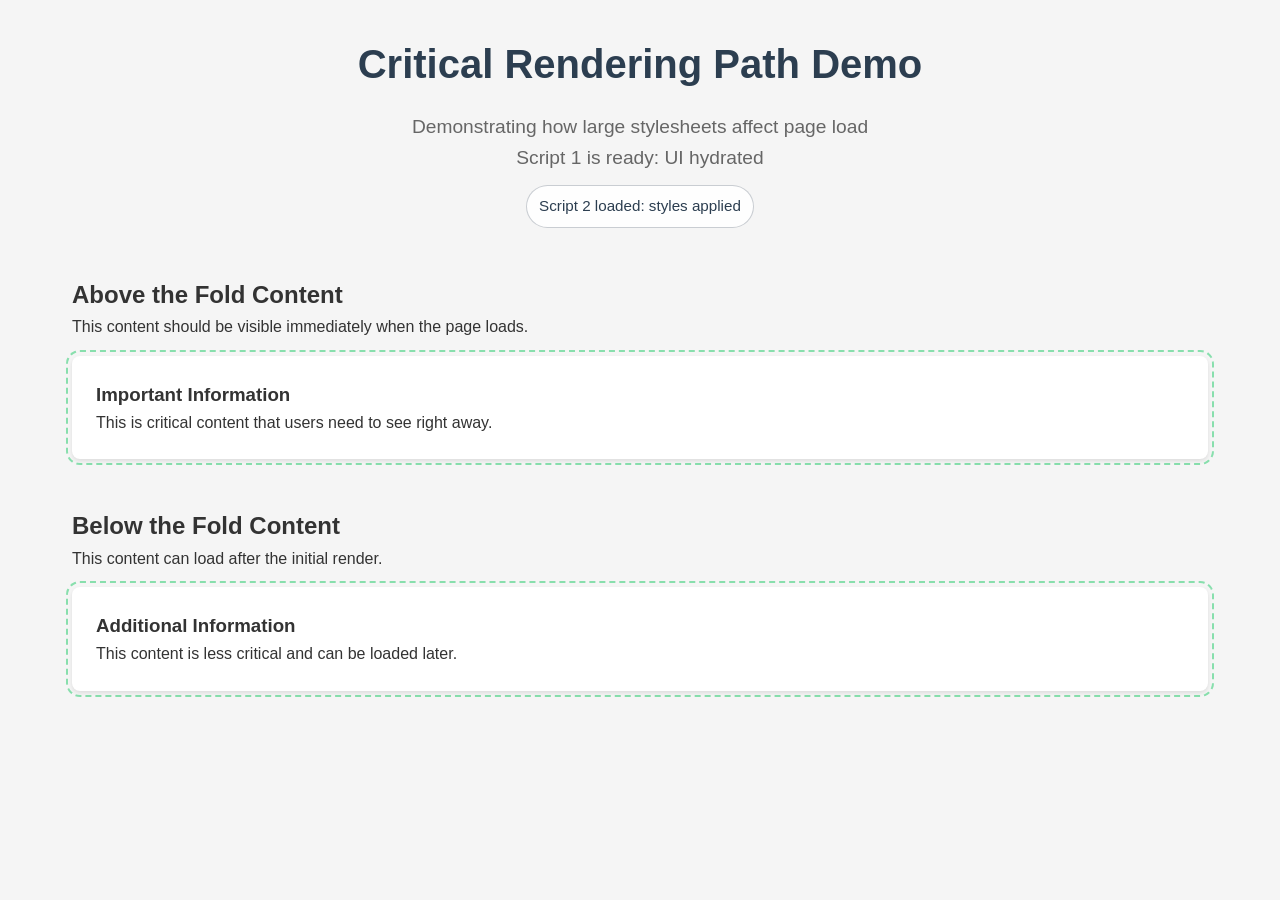
<file: index.html>
<!DOCTYPE html>
<html lang="en">

<head>
  <!-- Meta tags -->
  <!-- charset meta tag tells the browser to use UTF-8 encoding when interpreting the HTML document. 
  It's crucial to include this tag early in your HTML document (ideally within the first 1024 bytes) 
  to ensure proper character rendering.
  Without UTF-8, you might encounter issues like:
  - Question marks (?) instead of special characters
  - Random symbols instead of proper text
  - Broken emoji displays
  - Incorrect rendering of non-English text
  This is why UTF-8 has become the de facto standard for web development 
  and is recommended by the W3C (World Wide Web Consortium). -->
  <meta charset="UTF-8">
  <!-- Controls how a webpage is displayed on mobile devices
  Without this tag, mobile browsers might render the page as if it 
  were on a desktop screen, causing users to need to zoom and pan -->
  <meta name="viewport" content="width=device-width,initial-scale=1.0">
  <!-- Title -->
  <title>Critical Rendering Path Demo</title>
  <!-- This large stylesheet will block rendering -->
  <link rel="stylesheet" href="styles.css">
  <!-- Blocking scripts (no defer/async): these will block HTML parsing -->
  <script src="large-script-1.js"></script>
  <script src="large-script-2.js"></script>
</head>
<!-- "Above the fold" content refers to the portion of a webpage that is visible to users 
 without having to scroll down. The term comes from the newspaper industry, 
 where the most important content was placed above the physical fold of the newspaper. -->

<body>
  <div class="container">
    <header>
      <h1>Critical Rendering Path Demo</h1>
      <p class="subtitle">Demonstrating how large stylesheets affect page load</p>
    </header>

    <main>
      <section class="content">
        <h2>Above the Fold Content</h2>
        <p>This content should be visible immediately when the page loads.</p>
        <div class="card">
          <h3>Important Information</h3>
          <p>This is critical content that users need to see right away.</p>
        </div>
      </section>

      <section class="content">
        <h2>Below the Fold Content</h2>
        <p>This content can load after the initial render.</p>
        <div class="card">
          <h3>Additional Information</h3>
          <p>This content is less critical and can be loaded later.</p>
        </div>
      </section>
    </main>
  </div>
</body>

</html>
</file>
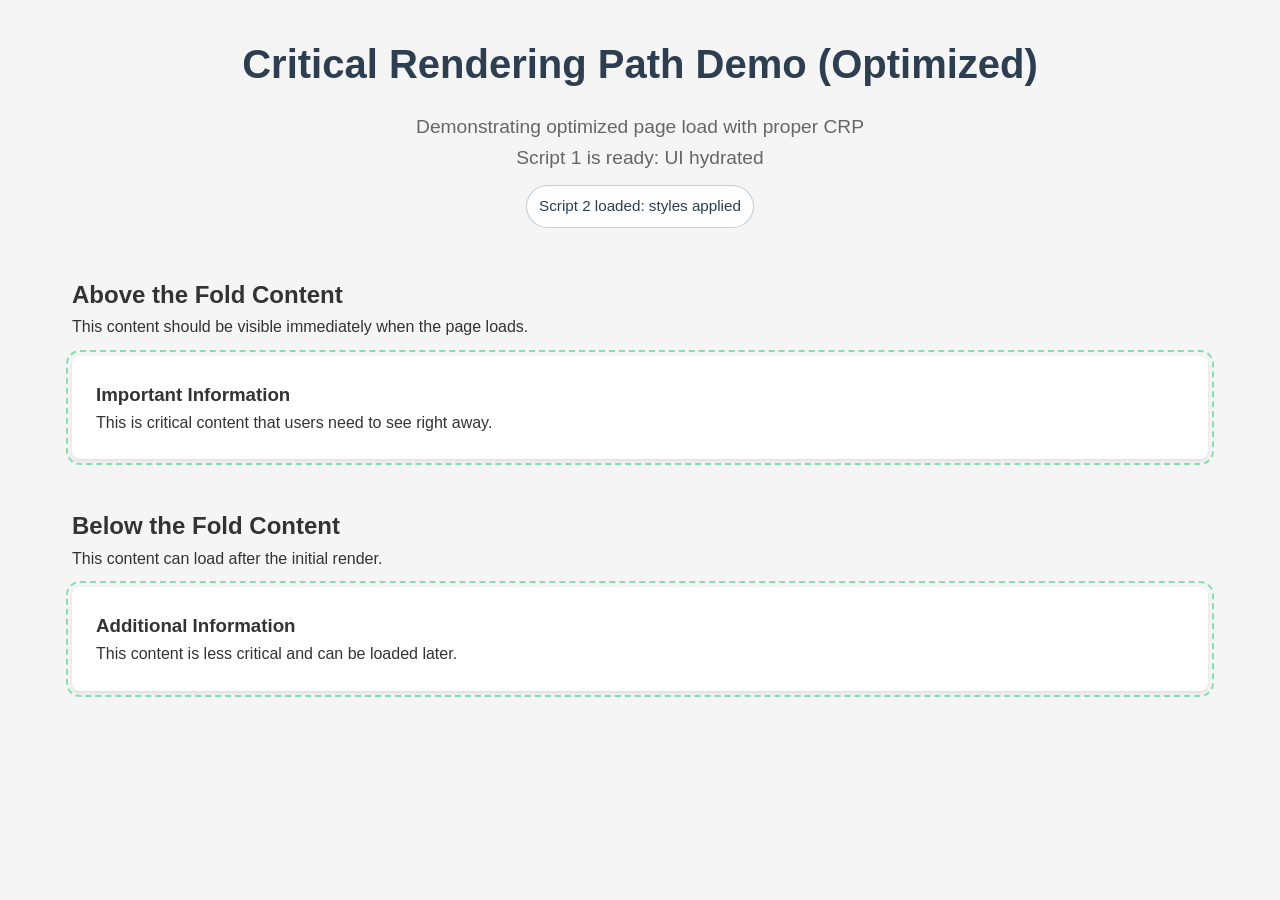
<file: optimized.html>
<!DOCTYPE html>
<html lang="en">

<head>
  <meta charset="UTF-8">
  <meta name="viewport" content="width=device-width,initial-scale=1.0">
  <title>Critical Rendering Path Demo (Optimized)</title>
  <!-- Inline critical CSS -->
  <style>
    /* Critical CSS that's needed for above-the-fold content */
    * {
      margin: 0;
      padding: 0;
      box-sizing: border-box;
    }

    body {
      font-family: -apple-system, BlinkMacSystemFont, 'Segoe UI', Roboto, Oxygen, Ubuntu, Cantarell, sans-serif;
      line-height: 1.6;
      color: #333;
      background-color: #f5f5f5;
    }

    .container {
      max-width: 1200px;
      margin: 0 auto;
      padding: 2rem;
    }

    header {
      text-align: center;
      margin-bottom: 3rem;
    }

    h1 {
      font-size: 2.5rem;
      color: #2c3e50;
      margin-bottom: 1rem;
    }

    .subtitle {
      font-size: 1.2rem;
      color: #666;
    }

    .content {
      margin-bottom: 3rem;
    }

    .card {
      background: white;
      border-radius: 8px;
      padding: 1.5rem;
      box-shadow: 0 2px 4px rgba(0, 0, 0, 0.1);
      margin: 1rem 0;
    }
  </style>
  <!-- Load non-critical CSS asynchronously -->
  <!-- Normal CSS loading:
  HTML → Download CSS → Parse CSS → Render Page
  (Blocks rendering)

  Async CSS loading:
  HTML → Download CSS (in parallel) → Parse CSS → Apply CSS
  (Doesn't block rendering) -->
  <link rel="preload" href="styles.css" as="style" onload="this.onload=null;this.rel='stylesheet'">
  <noscript>
    <link rel="stylesheet" href="styles.css">
  </noscript>
  <!--
    JS CRP (vs index.html):
    - defer in head: fetch runs in parallel with parsing; execution after parse (no extra <link
      rel="preload"> needed here—preload for scripts is only a <link>, and a nearby defer script
      is already discovered early; use <link rel="preload" as="script"> when the script tag is
      much later, e.g. end of body, so fetch starts sooner).
    - large-script-bundle.js defers CPU with requestIdleCallback so the main thread can paint the
      LCP candidate (hero) before the same loops run.
  -->
  <script src="large-script-bundle.js" defer></script>
</head>

<body>
  <div class="container">
    <header>
      <h1>Critical Rendering Path Demo (Optimized)</h1>
      <p class="subtitle">Demonstrating optimized page load with proper CRP</p>
    </header>

    <main>
      <section class="content">
        <h2>Above the Fold Content</h2>
        <p>This content should be visible immediately when the page loads.</p>
        <div class="card">
          <h3>Important Information</h3>
          <p>This is critical content that users need to see right away.</p>
        </div>
      </section>

      <section class="content">
        <h2>Below the Fold Content</h2>
        <p>This content can load after the initial render.</p>
        <div class="card">
          <h3>Additional Information</h3>
          <p>This content is less critical and can be loaded later.</p>
        </div>
      </section>
    </main>
  </div>
</body>

</html>
</file>
<file: styles.css>
/* Base styles */
* {
  margin: 0;
  padding: 0;
  box-sizing: border-box;
}

body {
  font-family: -apple-system, BlinkMacSystemFont, "Segoe UI", Roboto, Oxygen,
    Ubuntu, Cantarell, sans-serif;
  line-height: 1.6;
  color: #333;
  background-color: #f5f5f5;
}

.container {
  max-width: 1200px;
  margin: 0 auto;
  padding: 2rem;
}

header {
  text-align: center;
  margin-bottom: 3rem;
}

h1 {
  font-size: 2.5rem;
  color: #2c3e50;
  margin-bottom: 1rem;
}

.subtitle {
  font-size: 1.2rem;
  color: #666;
}

.content {
  margin-bottom: 3rem;
}

.card {
  background: white;
  border-radius: 8px;
  padding: 1.5rem;
  box-shadow: 0 2px 4px rgba(0, 0, 0, 0.1);
  margin: 1rem 0;
}

/* Generate a large number of unused styles to simulate a large stylesheet */
/* These styles will never be used but will make the stylesheet larger */
.unused-1 {
  color: #000;
}
.unused-2 {
  color: #111;
}
.unused-3 {
  color: #222;
}
.unused-4 {
  color: #333;
}
.unused-5 {
  color: #444;
}
.unused-6 {
  color: #555;
}
.unused-7 {
  color: #666;
}
.unused-8 {
  color: #777;
}
.unused-9 {
  color: #888;
}
.unused-10 {
  color: #999;
}
/* ... and so on for many more unused styles ... */

/* Add more unused styles to make the file larger */
@media (min-width: 768px) {
  .unused-1 {
    color: #000;
  }
  .unused-2 {
    color: #111;
  }
  .unused-3 {
    color: #222;
  }
  /* ... more unused styles ... */
}

@media (min-width: 1024px) {
  .unused-1 {
    color: #000;
  }
  .unused-2 {
    color: #111;
  }
  .unused-3 {
    color: #222;
  }
  /* ... more unused styles ... */
}

/* Add many more media queries with unused styles */
@media (min-width: 1200px) {
  .unused-1 {
    color: #000;
  }
  .unused-2 {
    color: #111;
  }
  .unused-3 {
    color: #222;
  }
  /* ... more unused styles ... */
}

/* Add more unused styles with different selectors */
[data-theme="dark"] .unused-1 {
  color: #fff;
}
[data-theme="dark"] .unused-2 {
  color: #eee;
}
[data-theme="dark"] .unused-3 {
  color: #ddd;
}
/* ... more unused styles ... */

/* Add more unused styles with pseudo-classes */
.unused-1:hover {
  color: #000;
}
.unused-2:hover {
  color: #111;
}
.unused-3:hover {
  color: #222;
}
/* ... more unused styles ... */

/* Add more unused styles with pseudo-elements */
.unused-1::before {
  content: "";
}
.unused-2::before {
  content: "";
}
.unused-3::before {
  content: "";
}
/* ... more unused styles ... */

/* Add complex nested selectors */
.card:hover .card-title {
  transform: scale(1.05);
  transition: transform 0.3s ease;
}

.card:hover .card-content {
  opacity: 0.8;
  transition: opacity 0.3s ease;
}

/* Add more unused styles with complex selectors */
.unused-1:hover .unused-2 {
  color: #000;
  background: linear-gradient(to right, #000, #fff);
}

.unused-2:hover .unused-3 {
  color: #111;
  background: linear-gradient(to left, #111, #eee);
}

/* Add more media queries with complex styles */
@media (min-width: 768px) and (max-width: 1024px) {
  .unused-1 {
    color: #000;
    background: linear-gradient(45deg, #000, #fff);
    transform: rotate(5deg);
    transition: all 0.3s ease;
  }

  .unused-2 {
    color: #111;
    background: linear-gradient(-45deg, #111, #eee);
    transform: rotate(-5deg);
    transition: all 0.3s ease;
  }
}

/* Add more complex animations */
@keyframes spin {
  0% {
    transform: rotate(0deg);
  }
  100% {
    transform: rotate(360deg);
  }
}

@keyframes fade {
  0% {
    opacity: 0;
  }
  50% {
    opacity: 0.5;
  }
  100% {
    opacity: 1;
  }
}

/* Add more unused styles with animations */
.unused-1 {
  animation: spin 2s linear infinite;
}

.unused-2 {
  animation: fade 3s ease-in-out infinite;
}

/* Add more complex selectors with pseudo-elements */
.unused-1::before,
.unused-1::after {
  content: "";
  position: absolute;
  width: 100%;
  height: 100%;
  background: linear-gradient(45deg, #000, #fff);
  opacity: 0.5;
  transition: all 0.3s ease;
}

/* Add more unused styles with complex transforms */
.unused-2 {
  transform: perspective(1000px) rotateX(45deg) rotateY(45deg);
  transition: transform 0.5s ease;
}

/* Add more unused styles with complex filters */
.unused-3 {
  filter: blur(5px) brightness(1.2) contrast(1.5);
  transition: filter 0.3s ease;
}

/* Add more unused styles with complex backgrounds */
.unused-4 {
  background: linear-gradient(45deg, #000, #fff),
    radial-gradient(circle, #000, #fff),
    repeating-linear-gradient(45deg, #000, #fff 10px);
  background-blend-mode: multiply, screen, overlay;
}

/* Add more unused styles with complex box-shadows */
.unused-5 {
  box-shadow: 0 0 10px rgba(0, 0, 0, 0.5), 0 0 20px rgba(0, 0, 0, 0.3),
    0 0 30px rgba(0, 0, 0, 0.1);
}

/* Add more unused styles with complex text effects */
.unused-6 {
  text-shadow: 2px 2px 0 #000, 4px 4px 0 #111, 6px 6px 0 #222;
}

/* Add more unused styles with complex borders */
.unused-7 {
  border: 2px solid #000, 4px solid #111, 6px solid #222;
  border-radius: 10px;
}

/* Add more unused styles with complex transitions */
.unused-8 {
  transition: all 0.3s ease, transform 0.5s ease, opacity 0.7s ease,
    background 0.9s ease;
}

/* Add more unused styles with complex transforms */
.unused-9 {
  transform: translateX(10px) translateY(20px) rotate(45deg) scale(1.2)
    skew(10deg);
}

/* Add more unused styles with complex backgrounds */
.unused-10 {
  background: linear-gradient(45deg, #000, #fff),
    url("data:image/svg+xml,<svg>...</svg>"),
    radial-gradient(circle, #000, #fff);
  background-size: 100% 100%, 50% 50%, 200% 200%;
  background-position: center, top left, bottom right;
  background-repeat: no-repeat, repeat, repeat-x;
}

/* Add more unused styles with complex animations */
@keyframes complex {
  0% {
    transform: translateX(0) rotate(0);
    opacity: 1;
    background: #000;
  }
  25% {
    transform: translateX(100px) rotate(90deg);
    opacity: 0.5;
    background: #333;
  }
  50% {
    transform: translateX(0) rotate(180deg);
    opacity: 1;
    background: #666;
  }
  75% {
    transform: translateX(-100px) rotate(270deg);
    opacity: 0.5;
    background: #999;
  }
  100% {
    transform: translateX(0) rotate(360deg);
    opacity: 1;
    background: #fff;
  }
}

.unused-11 {
  animation: complex 5s ease-in-out infinite;
}

/* Add more unused styles with complex selectors and pseudo-classes */
.unused-12:hover:active:focus {
  color: #000;
  background: #fff;
  transform: scale(1.2);
  transition: all 0.3s ease;
}

/* Add more unused styles with complex media queries */
@media (min-width: 768px) and (max-width: 1024px) and (orientation: landscape) {
  .unused-13 {
    color: #000;
    background: #fff;
    transform: rotate(45deg);
    transition: all 0.3s ease;
  }
}

/* Add more unused styles with complex attribute selectors */
[data-theme="dark"][data-size="large"][data-variant="primary"] {
  color: #fff;
  background: #000;
  padding: 2rem;
  margin: 1rem;
  border-radius: 10px;
  box-shadow: 0 0 20px rgba(0, 0, 0, 0.5);
}

/* Add more unused styles with complex combinators */
.unused-14 > .unused-15 + .unused-16 ~ .unused-17 {
  color: #000;
  background: #fff;
  padding: 1rem;
  margin: 0.5rem;
  border: 1px solid #ccc;
}

/* Add more unused styles with complex pseudo-elements */
.unused-18::before,
.unused-18::after {
  content: "";
  position: absolute;
  width: 100%;
  height: 100%;
  background: linear-gradient(45deg, #000, #fff);
  opacity: 0.5;
  transition: all 0.3s ease;
  transform: rotate(45deg);
  filter: blur(5px);
  box-shadow: 0 0 10px rgba(0, 0, 0, 0.5);
}

/* Add more unused styles with complex transforms and transitions */
.unused-19 {
  transform: perspective(1000px) rotateX(45deg) rotateY(45deg) rotateZ(45deg)
    translateZ(100px) scale(1.2) skew(10deg, 20deg);
  transition: transform 0.5s ease, opacity 0.3s ease, background 0.7s ease,
    box-shadow 0.9s ease;
}

/* Add more unused styles with complex backgrounds and filters */
.unused-20 {
  background: linear-gradient(45deg, #000, #fff),
    radial-gradient(circle, #000, #fff),
    repeating-linear-gradient(45deg, #000, #fff 10px);
  background-blend-mode: multiply, screen, overlay;
  filter: blur(5px) brightness(1.2) contrast(1.5) grayscale(0.5)
    hue-rotate(45deg) invert(0.2) opacity(0.8) saturate(1.5) sepia(0.3);
}

/* Generate thousands of unused styles with different patterns */
/* Pattern 1: Complex gradients with different angles */
.unused-gradient-1 {
  background: linear-gradient(0deg, #000, #fff);
}
.unused-gradient-2 {
  background: linear-gradient(1deg, #000, #fff);
}
.unused-gradient-3 {
  background: linear-gradient(2deg, #000, #fff);
}
.unused-gradient-4 {
  background: linear-gradient(3deg, #000, #fff);
}
.unused-gradient-5 {
  background: linear-gradient(4deg, #000, #fff);
}
/* ... continue for all 360 degrees ... */

/* Pattern 2: Complex transforms with different values */
.unused-transform-1 {
  transform: rotate(1deg) scale(1.1);
}
.unused-transform-2 {
  transform: rotate(2deg) scale(1.2);
}
.unused-transform-3 {
  transform: rotate(3deg) scale(1.3);
}
.unused-transform-4 {
  transform: rotate(4deg) scale(1.4);
}
.unused-transform-5 {
  transform: rotate(5deg) scale(1.5);
}
/* ... continue for more combinations ... */

/* Pattern 3: Complex box-shadows with different values */
.unused-shadow-1 {
  box-shadow: 1px 1px 1px rgba(0, 0, 0, 0.1);
}
.unused-shadow-2 {
  box-shadow: 2px 2px 2px rgba(0, 0, 0, 0.2);
}
.unused-shadow-3 {
  box-shadow: 3px 3px 3px rgba(0, 0, 0, 0.3);
}
.unused-shadow-4 {
  box-shadow: 4px 4px 4px rgba(0, 0, 0, 0.4);
}
.unused-shadow-5 {
  box-shadow: 5px 5px 5px rgba(0, 0, 0, 0.5);
}
/* ... continue for more combinations ... */

/* Pattern 4: Complex filters with different values */
.unused-filter-1 {
  filter: blur(1px) brightness(1.1);
}
.unused-filter-2 {
  filter: blur(2px) brightness(1.2);
}
.unused-filter-3 {
  filter: blur(3px) brightness(1.3);
}
.unused-filter-4 {
  filter: blur(4px) brightness(1.4);
}
.unused-filter-5 {
  filter: blur(5px) brightness(1.5);
}
/* ... continue for more combinations ... */

/* Pattern 5: Complex animations with different durations */
@keyframes unused-anim-1 {
  0% {
    transform: translateX(0);
  }
  100% {
    transform: translateX(10px);
  }
}
@keyframes unused-anim-2 {
  0% {
    transform: translateX(0);
  }
  100% {
    transform: translateX(20px);
  }
}
@keyframes unused-anim-3 {
  0% {
    transform: translateX(0);
  }
  100% {
    transform: translateX(30px);
  }
}
/* ... continue for more animations ... */

/* Pattern 6: Complex media queries with different breakpoints */
@media (min-width: 100px) {
  .unused-mq-1 {
    color: #000;
  }
}
@media (min-width: 200px) {
  .unused-mq-2 {
    color: #111;
  }
}
@media (min-width: 300px) {
  .unused-mq-3 {
    color: #222;
  }
}
@media (min-width: 400px) {
  .unused-mq-4 {
    color: #333;
  }
}
@media (min-width: 500px) {
  .unused-mq-5 {
    color: #444;
  }
}
/* ... continue for more breakpoints ... */

/* Pattern 7: Complex pseudo-elements with different content */
.unused-pseudo-1::before {
  content: "1";
}
.unused-pseudo-2::before {
  content: "2";
}
.unused-pseudo-3::before {
  content: "3";
}
.unused-pseudo-4::before {
  content: "4";
}
.unused-pseudo-5::before {
  content: "5";
}
/* ... continue for more content ... */

/* Pattern 8: Complex transitions with different timings */
.unused-transition-1 {
  transition: all 0.1s ease;
}
.unused-transition-2 {
  transition: all 0.2s ease;
}
.unused-transition-3 {
  transition: all 0.3s ease;
}
.unused-transition-4 {
  transition: all 0.4s ease;
}
.unused-transition-5 {
  transition: all 0.5s ease;
}
/* ... continue for more timings ... */

/* Pattern 9: Complex backgrounds with different positions */
.unused-bg-1 {
  background-position: 0% 0%;
}
.unused-bg-2 {
  background-position: 10% 10%;
}
.unused-bg-3 {
  background-position: 20% 20%;
}
.unused-bg-4 {
  background-position: 30% 30%;
}
.unused-bg-5 {
  background-position: 40% 40%;
}
/* ... continue for more positions ... */

/* Pattern 10: Complex text effects with different values */
.unused-text-1 {
  text-shadow: 1px 1px 1px #000;
}
.unused-text-2 {
  text-shadow: 2px 2px 2px #111;
}
.unused-text-3 {
  text-shadow: 3px 3px 3px #222;
}
.unused-text-4 {
  text-shadow: 4px 4px 4px #333;
}
.unused-text-5 {
  text-shadow: 5px 5px 5px #444;
}
/* ... continue for more effects ... */

/* Pattern 11: Complex borders with different styles */
.unused-border-1 {
  border: 1px solid #000;
}
.unused-border-2 {
  border: 2px solid #111;
}
.unused-border-3 {
  border: 3px solid #222;
}
.unused-border-4 {
  border: 4px solid #333;
}
.unused-border-5 {
  border: 5px solid #444;
}
/* ... continue for more styles ... */

/* Pattern 12: Complex flexbox properties */
.unused-flex-1 {
  flex: 1 1 0%;
}
.unused-flex-2 {
  flex: 1 2 0%;
}
.unused-flex-3 {
  flex: 1 3 0%;
}
.unused-flex-4 {
  flex: 1 4 0%;
}
.unused-flex-5 {
  flex: 1 5 0%;
}
/* ... continue for more combinations ... */

/* Pattern 13: Complex grid properties */
.unused-grid-1 {
  grid-template-columns: repeat(1, 1fr);
}
.unused-grid-2 {
  grid-template-columns: repeat(2, 1fr);
}
.unused-grid-3 {
  grid-template-columns: repeat(3, 1fr);
}
.unused-grid-4 {
  grid-template-columns: repeat(4, 1fr);
}
.unused-grid-5 {
  grid-template-columns: repeat(5, 1fr);
}
/* ... continue for more combinations ... */

/* Pattern 14: Complex color combinations */
.unused-color-1 {
  color: rgb(0, 0, 0);
}
.unused-color-2 {
  color: rgb(10, 10, 10);
}
.unused-color-3 {
  color: rgb(20, 20, 20);
}
.unused-color-4 {
  color: rgb(30, 30, 30);
}
.unused-color-5 {
  color: rgb(40, 40, 40);
}
/* ... continue for more colors ... */

/* Pattern 15: Complex margin/padding combinations */
.unused-spacing-1 {
  margin: 1px;
  padding: 1px;
}
.unused-spacing-2 {
  margin: 2px;
  padding: 2px;
}
.unused-spacing-3 {
  margin: 3px;
  padding: 3px;
}
.unused-spacing-4 {
  margin: 4px;
  padding: 4px;
}
.unused-spacing-5 {
  margin: 5px;
  padding: 5px;
}
/* ... continue for more combinations ... */

/* Pattern 16: Complex font combinations */
.unused-font-1 {
  font-size: 1px;
  line-height: 1;
}
.unused-font-2 {
  font-size: 2px;
  line-height: 1.2;
}
.unused-font-3 {
  font-size: 3px;
  line-height: 1.4;
}
.unused-font-4 {
  font-size: 4px;
  line-height: 1.6;
}
.unused-font-5 {
  font-size: 5px;
  line-height: 1.8;
}
/* ... continue for more combinations ... */

/* Pattern 17: Complex opacity combinations */
.unused-opacity-1 {
  opacity: 0.1;
}
.unused-opacity-2 {
  opacity: 0.2;
}
.unused-opacity-3 {
  opacity: 0.3;
}
.unused-opacity-4 {
  opacity: 0.4;
}
.unused-opacity-5 {
  opacity: 0.5;
}
/* ... continue for more values ... */

/* Pattern 18: Complex z-index combinations */
.unused-z-1 {
  z-index: 1;
}
.unused-z-2 {
  z-index: 2;
}
.unused-z-3 {
  z-index: 3;
}
.unused-z-4 {
  z-index: 4;
}
.unused-z-5 {
  z-index: 5;
}
/* ... continue for more values ... */

/* Pattern 19: Complex position combinations */
.unused-position-1 {
  position: relative;
  top: 1px;
}
.unused-position-2 {
  position: relative;
  top: 2px;
}
.unused-position-3 {
  position: relative;
  top: 3px;
}
.unused-position-4 {
  position: relative;
  top: 4px;
}
.unused-position-5 {
  position: relative;
  top: 5px;
}
/* ... continue for more combinations ... */

/* Pattern 20: Complex display combinations */
.unused-display-1 {
  display: block;
}
.unused-display-2 {
  display: inline;
}
.unused-display-3 {
  display: inline-block;
}
.unused-display-4 {
  display: flex;
}
.unused-display-5 {
  display: grid;
}
/* ... continue for more combinations ... */

/* Pattern 21: Complex overflow combinations */
.unused-overflow-1 {
  overflow: hidden;
}
.unused-overflow-2 {
  overflow: auto;
}
.unused-overflow-3 {
  overflow: scroll;
}
.unused-overflow-4 {
  overflow: visible;
}
.unused-overflow-5 {
  overflow: clip;
}
/* ... continue for more combinations ... */

/* Pattern 22: Complex visibility combinations */
.unused-visibility-1 {
  visibility: visible;
}
.unused-visibility-2 {
  visibility: hidden;
}
.unused-visibility-3 {
  visibility: collapse;
}
.unused-visibility-4 {
  visibility: initial;
}
.unused-visibility-5 {
  visibility: inherit;
}
/* ... continue for more combinations ... */

/* Pattern 23: Complex cursor combinations */
.unused-cursor-1 {
  cursor: pointer;
}
.unused-cursor-2 {
  cursor: default;
}
.unused-cursor-3 {
  cursor: move;
}
.unused-cursor-4 {
  cursor: text;
}
.unused-cursor-5 {
  cursor: wait;
}
/* ... continue for more combinations ... */

/* Pattern 24: Complex pointer-events combinations */
.unused-pointer-1 {
  pointer-events: auto;
}
.unused-pointer-2 {
  pointer-events: none;
}
.unused-pointer-3 {
  pointer-events: all;
}
.unused-pointer-4 {
  pointer-events: visible;
}
.unused-pointer-5 {
  pointer-events: visiblePainted;
}
/* ... continue for more combinations ... */

/* Pattern 25: Complex user-select combinations */
.unused-select-1 {
  user-select: none;
}
.unused-select-2 {
  user-select: auto;
}
.unused-select-3 {
  user-select: text;
}
.unused-select-4 {
  user-select: contain;
}
.unused-select-5 {
  user-select: all;
}
/* ... continue for more combinations ... */

/* Pattern 26: Complex white-space combinations */
.unused-whitespace-1 {
  white-space: normal;
}
.unused-whitespace-2 {
  white-space: nowrap;
}
.unused-whitespace-3 {
  white-space: pre;
}
.unused-whitespace-4 {
  white-space: pre-wrap;
}
.unused-whitespace-5 {
  white-space: pre-line;
}
/* ... continue for more combinations ... */

/* Pattern 27: Complex word-break combinations */
.unused-wordbreak-1 {
  word-break: normal;
}
.unused-wordbreak-2 {
  word-break: break-all;
}
.unused-wordbreak-3 {
  word-break: keep-all;
}
.unused-wordbreak-4 {
  word-break: break-word;
}
.unused-wordbreak-5 {
  word-break: break-spaces;
}
/* ... continue for more combinations ... */

/* Pattern 28: Complex text-align combinations */
.unused-textalign-1 {
  text-align: left;
}
.unused-textalign-2 {
  text-align: right;
}
.unused-textalign-3 {
  text-align: center;
}
.unused-textalign-4 {
  text-align: justify;
}
.unused-textalign-5 {
  text-align: start;
}
/* ... continue for more combinations ... */

/* Pattern 29: Complex text-decoration combinations */
.unused-textdecoration-1 {
  text-decoration: none;
}
.unused-textdecoration-2 {
  text-decoration: underline;
}
.unused-textdecoration-3 {
  text-decoration: overline;
}
.unused-textdecoration-4 {
  text-decoration: line-through;
}
.unused-textdecoration-5 {
  text-decoration: blink;
}
/* ... continue for more combinations ... */

/* Pattern 30: Complex text-transform combinations */
.unused-texttransform-1 {
  text-transform: none;
}
.unused-texttransform-2 {
  text-transform: capitalize;
}
.unused-texttransform-3 {
  text-transform: uppercase;
}
.unused-texttransform-4 {
  text-transform: lowercase;
}
.unused-texttransform-5 {
  text-transform: full-width;
}
/* ... continue for more combinations ... */

/* Pattern 31: Complex background-size combinations */
.unused-bgsize-1 {
  background-size: 100% 100%;
}
.unused-bgsize-2 {
  background-size: 200% 200%;
}
.unused-bgsize-3 {
  background-size: 300% 300%;
}
.unused-bgsize-4 {
  background-size: 400% 400%;
}
.unused-bgsize-5 {
  background-size: 500% 500%;
}
/* ... continue for more combinations ... */

/* Pattern 32: Complex background-repeat combinations */
.unused-bgrepeat-1 {
  background-repeat: no-repeat;
}
.unused-bgrepeat-2 {
  background-repeat: repeat;
}
.unused-bgrepeat-3 {
  background-repeat: repeat-x;
}
.unused-bgrepeat-4 {
  background-repeat: repeat-y;
}
.unused-bgrepeat-5 {
  background-repeat: space;
}
/* ... continue for more combinations ... */

/* Pattern 33: Complex background-attachment combinations */
.unused-bgattach-1 {
  background-attachment: scroll;
}
.unused-bgattach-2 {
  background-attachment: fixed;
}
.unused-bgattach-3 {
  background-attachment: local;
}
.unused-bgattach-4 {
  background-attachment: initial;
}
.unused-bgattach-5 {
  background-attachment: inherit;
}
/* ... continue for more combinations ... */

/* Pattern 34: Complex background-clip combinations */
.unused-bgclip-1 {
  background-clip: border-box;
}
.unused-bgclip-2 {
  background-clip: padding-box;
}
.unused-bgclip-3 {
  background-clip: content-box;
}
.unused-bgclip-4 {
  background-clip: text;
}
.unused-bgclip-5 {
  background-clip: initial;
}
/* ... continue for more combinations ... */

/* Pattern 35: Complex background-origin combinations */
.unused-bgorigin-1 {
  background-origin: border-box;
}
.unused-bgorigin-2 {
  background-origin: padding-box;
}
.unused-bgorigin-3 {
  background-origin: content-box;
}
.unused-bgorigin-4 {
  background-origin: initial;
}
.unused-bgorigin-5 {
  background-origin: inherit;
}
/* ... continue for more combinations ... */

/* Pattern 36: Complex background-blend-mode combinations */
.unused-bgblend-1 {
  background-blend-mode: normal;
}
.unused-bgblend-2 {
  background-blend-mode: multiply;
}
.unused-bgblend-3 {
  background-blend-mode: screen;
}
.unused-bgblend-4 {
  background-blend-mode: overlay;
}
.unused-bgblend-5 {
  background-blend-mode: darken;
}
/* ... continue for more combinations ... */

/* Pattern 37: Complex mix-blend-mode combinations */
.unused-mixblend-1 {
  mix-blend-mode: normal;
}
.unused-mixblend-2 {
  mix-blend-mode: multiply;
}
.unused-mixblend-3 {
  mix-blend-mode: screen;
}
.unused-mixblend-4 {
  mix-blend-mode: overlay;
}
.unused-mixblend-5 {
  mix-blend-mode: darken;
}
/* ... continue for more combinations ... */

/* Pattern 38: Complex isolation combinations */
.unused-isolation-1 {
  isolation: auto;
}
.unused-isolation-2 {
  isolation: isolate;
}
.unused-isolation-3 {
  isolation: initial;
}
.unused-isolation-4 {
  isolation: inherit;
}
.unused-isolation-5 {
  isolation: unset;
}
/* ... continue for more combinations ... */

/* Pattern 39: Complex object-fit combinations */
.unused-objectfit-1 {
  object-fit: fill;
}
.unused-objectfit-2 {
  object-fit: contain;
}
.unused-objectfit-3 {
  object-fit: cover;
}
.unused-objectfit-4 {
  object-fit: none;
}
.unused-objectfit-5 {
  object-fit: scale-down;
}
/* ... continue for more combinations ... */

/* Pattern 40: Complex object-position combinations */
.unused-objectpos-1 {
  object-position: center;
}
.unused-objectpos-2 {
  object-position: top;
}
.unused-objectpos-3 {
  object-position: bottom;
}
.unused-objectpos-4 {
  object-position: left;
}
.unused-objectpos-5 {
  object-position: right;
}
/* ... continue for more combinations ... */

/* Pattern 41: Complex perspective combinations */
.unused-perspective-1 {
  perspective: 100px;
}
.unused-perspective-2 {
  perspective: 200px;
}
.unused-perspective-3 {
  perspective: 300px;
}
.unused-perspective-4 {
  perspective: 400px;
}
.unused-perspective-5 {
  perspective: 500px;
}
/* ... continue for more combinations ... */

/* Pattern 42: Complex perspective-origin combinations */
.unused-perspectiveorigin-1 {
  perspective-origin: center;
}
.unused-perspectiveorigin-2 {
  perspective-origin: top;
}
.unused-perspectiveorigin-3 {
  perspective-origin: bottom;
}
.unused-perspectiveorigin-4 {
  perspective-origin: left;
}
.unused-perspectiveorigin-5 {
  perspective-origin: right;
}
/* ... continue for more combinations ... */

/* Pattern 43: Complex backface-visibility combinations */
.unused-backface-1 {
  backface-visibility: visible;
}
.unused-backface-2 {
  backface-visibility: hidden;
}
.unused-backface-3 {
  backface-visibility: initial;
}
.unused-backface-4 {
  backface-visibility: inherit;
}
.unused-backface-5 {
  backface-visibility: unset;
}
/* ... continue for more combinations ... */

/* Pattern 44: Complex transform-style combinations */
.unused-transformstyle-1 {
  transform-style: flat;
}
.unused-transformstyle-2 {
  transform-style: preserve-3d;
}
.unused-transformstyle-3 {
  transform-style: initial;
}
.unused-transformstyle-4 {
  transform-style: inherit;
}
.unused-transformstyle-5 {
  transform-style: unset;
}
/* ... continue for more combinations ... */

/* Pattern 45: Complex transform-origin combinations */
.unused-transformorigin-1 {
  transform-origin: center;
}
.unused-transformorigin-2 {
  transform-origin: top;
}
.unused-transformorigin-3 {
  transform-origin: bottom;
}
.unused-transformorigin-4 {
  transform-origin: left;
}
.unused-transformorigin-5 {
  transform-origin: right;
}
/* ... continue for more combinations ... */

/* Pattern 46: Complex transition-property combinations */
.unused-transitionprop-1 {
  transition-property: none;
}
.unused-transitionprop-2 {
  transition-property: all;
}
.unused-transitionprop-3 {
  transition-property: color;
}
.unused-transitionprop-4 {
  transition-property: background;
}
.unused-transitionprop-5 {
  transition-property: transform;
}
/* ... continue for more combinations ... */

/* Pattern 47: Complex transition-duration combinations */
.unused-transitiondur-1 {
  transition-duration: 0s;
}
.unused-transitiondur-2 {
  transition-duration: 0.1s;
}
.unused-transitiondur-3 {
  transition-duration: 0.2s;
}
.unused-transitiondur-4 {
  transition-duration: 0.3s;
}
.unused-transitiondur-5 {
  transition-duration: 0.4s;
}
/* ... continue for more combinations ... */

/* Pattern 48: Complex transition-timing-function combinations */
.unused-transitiontiming-1 {
  transition-timing-function: ease;
}
.unused-transitiontiming-2 {
  transition-timing-function: linear;
}
.unused-transitiontiming-3 {
  transition-timing-function: ease-in;
}
.unused-transitiontiming-4 {
  transition-timing-function: ease-out;
}
.unused-transitiontiming-5 {
  transition-timing-function: ease-in-out;
}
/* ... continue for more combinations ... */

/* Pattern 49: Complex transition-delay combinations */
.unused-transitiondelay-1 {
  transition-delay: 0s;
}
.unused-transitiondelay-2 {
  transition-delay: 0.1s;
}
.unused-transitiondelay-3 {
  transition-delay: 0.2s;
}
.unused-transitiondelay-4 {
  transition-delay: 0.3s;
}
.unused-transitiondelay-5 {
  transition-delay: 0.4s;
}
/* ... continue for more combinations ... */

/* Pattern 50: Complex animation-name combinations */
.unused-animationname-1 {
  animation-name: none;
}
.unused-animationname-2 {
  animation-name: fade;
}
.unused-animationname-3 {
  animation-name: slide;
}
.unused-animationname-4 {
  animation-name: rotate;
}
.unused-animationname-5 {
  animation-name: scale;
}
/* ... continue for more combinations ... */
</file>
